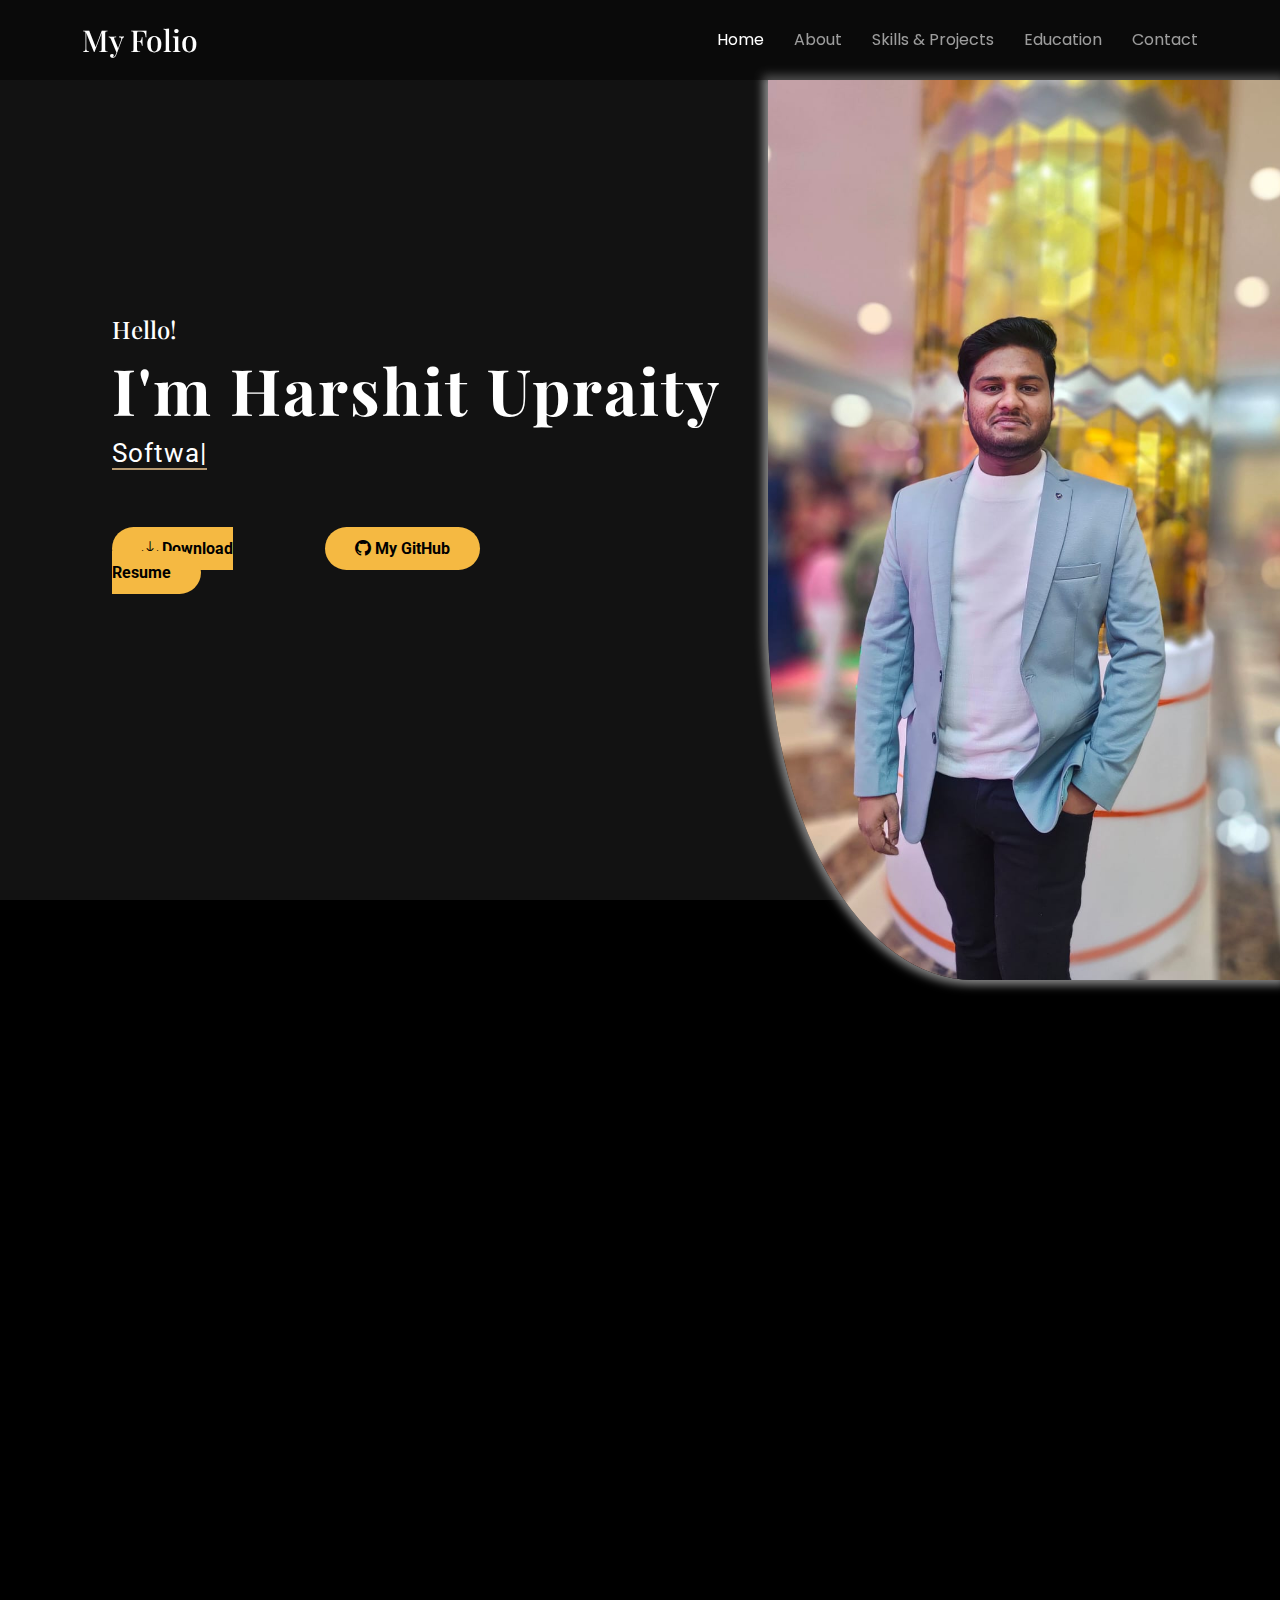
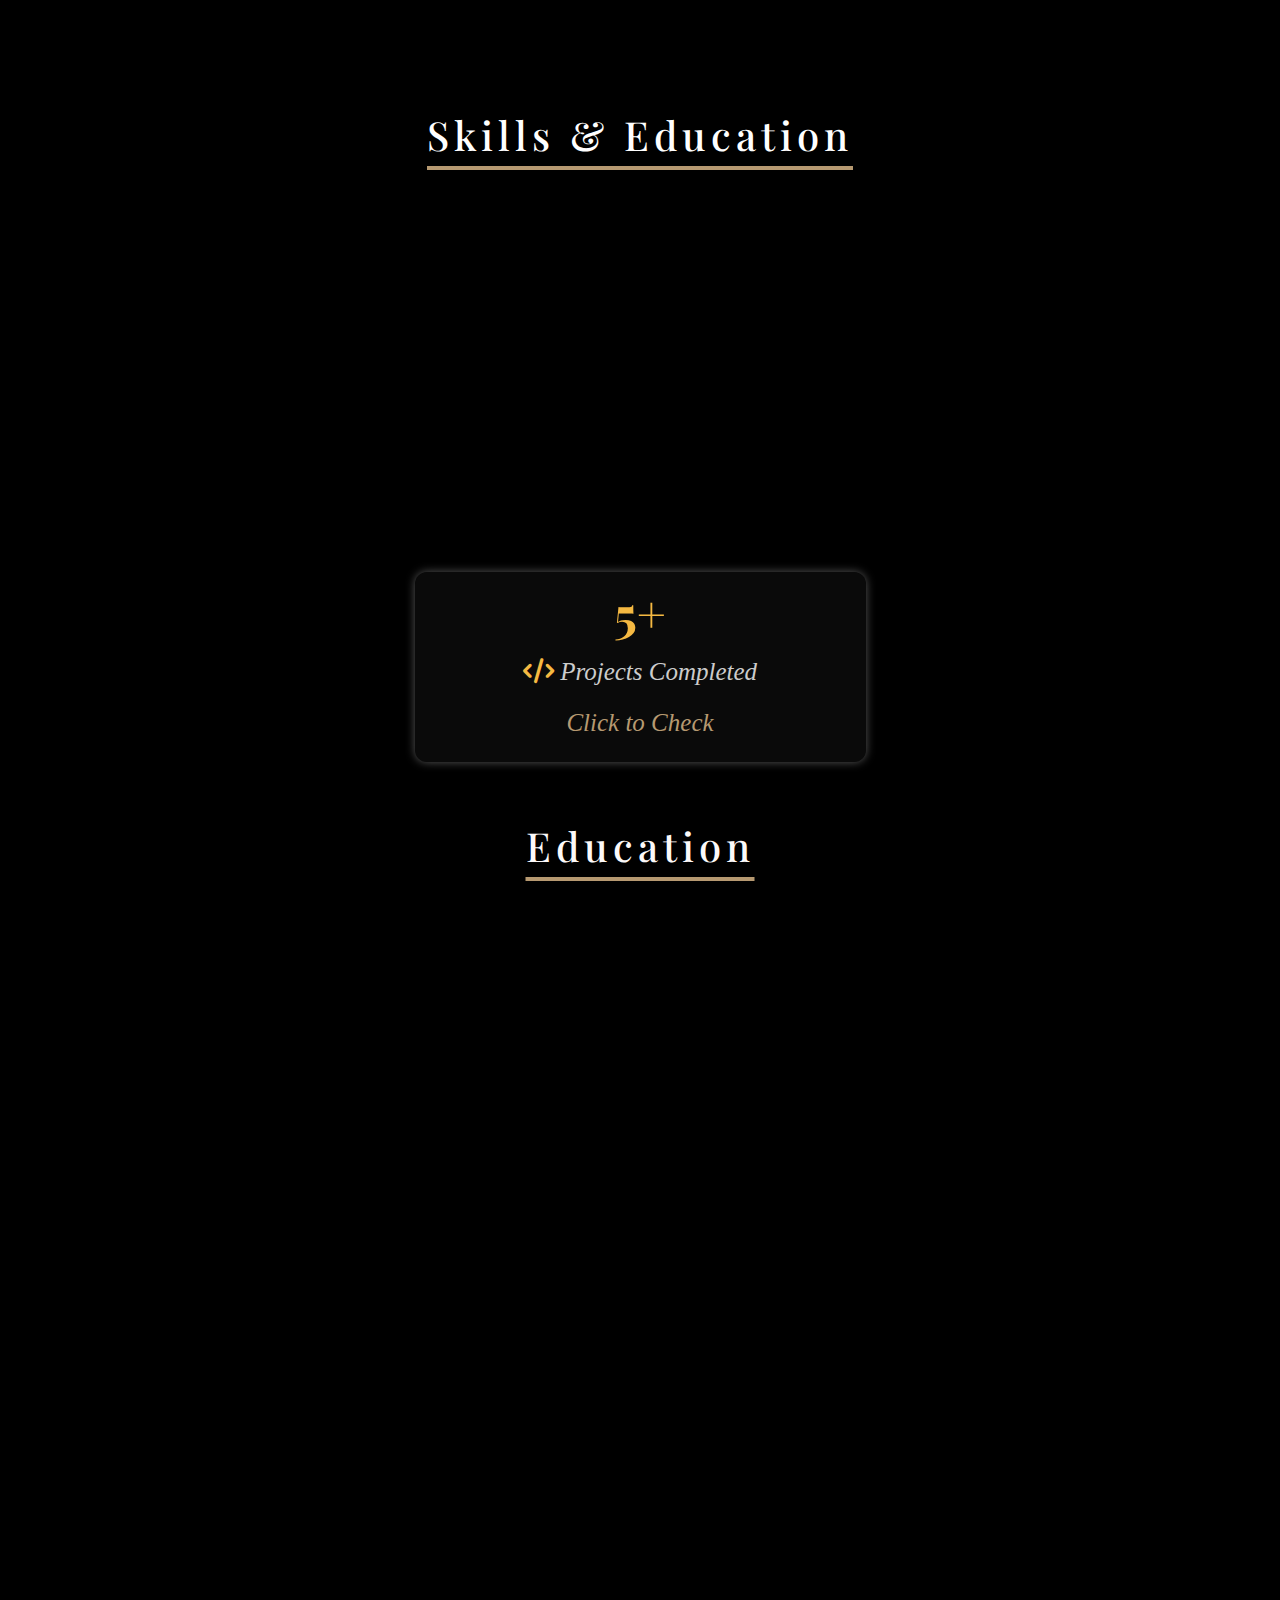
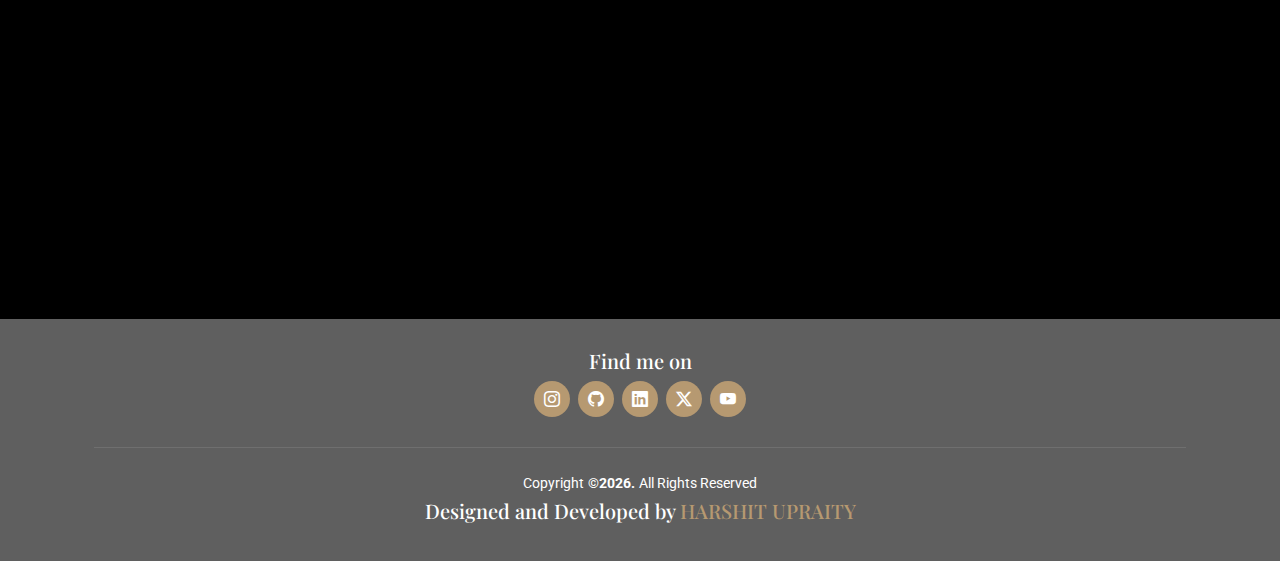
<file: index.html>
<!DOCTYPE html>
<html lang="en">

<head>
  <meta charset="utf-8">
  <meta content="width=device-width, initial-scale=1.0" name="viewport">
  <title>My Folio</title>
  <meta name="description" content="">
  <meta name="keywords" content="">

  <!-- Fonts -->
  <link href="https://fonts.googleapis.com" rel="preconnect">
  <link href="https://fonts.gstatic.com" rel="preconnect" crossorigin>
  <link href="https://fonts.googleapis.com/css2?family=Roboto:ital,wght@0,100;0,300;0,400;0,500;0,700;0,900;1,100;1,300;1,400;1,500;1,700;1,900&family=Poppins:ital,wght@0,100;0,200;0,300;0,400;0,500;0,600;0,700;0,800;0,900;1,100;1,200;1,300;1,400;1,500;1,600;1,700;1,800;1,900&family=Playfair+Display:ital,wght@0,400;0,500;0,600;0,700;0,800;0,900;1,400;1,500;1,600;1,700;1,800;1,900&display=swap" rel="stylesheet">


  <!-- Vendor CSS Files -->
  <link href="assets/vendor/bootstrap/css/bootstrap.min.css" rel="stylesheet">
  <link href="assets/vendor/bootstrap-icons/bootstrap-icons.css" rel="stylesheet">
  <link href="assets/vendor/aos/aos.css" rel="stylesheet">
  <link href="assets/vendor/swiper/swiper-bundle.min.css" rel="stylesheet">
  <link href="assets/vendor/glightbox/css/glightbox.min.css" rel="stylesheet">

  <!-- Main CSS File -->
  <link href="assets/css/main.css" rel="stylesheet">

  <link rel="stylesheet" href="https://cdnjs.cloudflare.com/ajax/libs/font-awesome/6.5.2/css/all.min.css">

</head>

<body class="index-page">

  <header id="header" class="header d-flex align-items-center fixed-top">
    <div class="container-fluid container-xl position-relative d-flex align-items-center justify-content-between">

      <a href="index.html" class="logo d-flex align-items-center">
        
        <h1 class="sitename">My Folio</h1>
      </a>

      <nav id="navmenu" class="navmenu">
        <ul>
          <li><a href="#hero" class="active">Home</a></li>
          <li><a href="#about">About</a></li>
          <li><a href="#skills & projects">Skills & Projects</a></li>
          <li><a href="#education">Education</a></li>
          <li><a href="#contact">Contact</a></li>
        </ul>
        <i class="mobile-nav-toggle d-xl-none bi bi-list"></i>
      </nav>

    </div>
  </header>

  <main class="main">

    <!-- Hero Section -->
    <section id="hero" class="hero section dark-background">

      <img src="assets/img/MyPic4.jpeg" alt="" data-aos="fade-in">

      <div class="container" data-aos="fade-up" data-aos-delay="50">
        <h4>Hello!</h4>
        <h2>I'm Harshit Upraity<br></h2>
        <p><span class="typed" data-typed-items="Software Engineer"></span></p>

        <div class="row mt-3">

          <div class="col-lg-4 mt-5">
            <a href="assets/resume/Harshit_Resume.pdf" target="_blank" class="resume-btn">
              <i class="bi bi-download"></i> Download Resume
            </a>
          </div>

          <div class="col-lg-4 mt-5">
            <a href="https://github.com/upraityharshit" target="_blank" class="resume-btn">
              <i class="bi bi-github"></i> My GitHub
            </a>
          </div>

        </div>
        
      </div>

    </section><!-- /Hero Section -->

    <!-- About Section -->
    <section id="about" class="about section">

      <div class="container section-title" data-aos="fade-up">
        <h2>About Me</h2>
      </div>

      <div class="container" data-aos="fade-up" data-aos-delay="100">

        <div class="row gy-4 justify-content-between">
          <div class="col-lg-4 profile-img align-self-start">
            <img src="assets/img/MyPic2.jpeg" class="img-fluid" alt="">
          </div>
          <div class="col-lg-7 content">
            <h4>Software Engineer with 5+ years of experience in ERP systems and Java-based application development. Skilled in building REST APIs using Spring Boot, managing databases, and delivering reliable, scalable solutions in cloud environments.</h4>
            <ul>
              <li><i class="bi bi-check2-all"></i> <span>Developed and deployed scalable ERP modules using Java, Spring Boot, and Hibernate, with applications hosted on cloud platforms (AWS/Azure) for improved availability and performance.</span></li>
              <li><i class="bi bi-check2-all"></i> <span>Optimized database performance (MySQL & Oracle DB) by writing efficient queries, indexing, and managing cloud-hosted databases for high availability and reliability.</span></li>
              <li><i class="bi bi-check2-all"></i> <span>Designed and consumed RESTful APIs, enabling seamless integration between frontend (HTML5, CSS, JavaScript) and backend services, with deployment and testing in cloud environments.</span></li>
              <li><i class="bi bi-check2-all"></i> <span>Implemented secure authentication and data handling mechanisms, while ensuring compliance in cloud-based infrastructures.</span></li>
              <li><i class="bi bi-check2-all"></i> <span>Hands-on experience in Frontend and backend validation and database management (MySQL & Oracle).</span></li>
              <li><i class="bi bi-check2-all"></i> <span>Focused on delivering reliable, secure, and performance-driven solutions.</span></li>
              <li><i class="bi bi-check2-all"></i> <span>Skilled in analyzing business requirements and translating them into technical solutions.</span></li>
            </ul>
          </div>
        </div>

      </div>

    </section><!-- /About Section -->

    <!-- Skills Section -->
    <section id="skills & projects" class="skills section">

      <div class="container">
        <div class="section-title text-center">
          <h2 style="color:#fff;">Skills & Education</h2>
        </div>

        <!-- Skills Sections -->
        <div class="row gy-4" data-aos="fade-up" data-aos-delay="100" style="margin-top: -50px;">

          <!-- Skill 1 -->
          <div class="col-lg-3 col-md-6">
            <div class="circle-skill-wrapper">
              <div class="circle-skill" data-percent="95">
                <svg>
                  <circle cx="70" cy="70" r="60"></circle>
                  <circle cx="70" cy="70" r="60" class="progress"></circle>
                </svg>
                <div class="number">
                  <h4>95%</h4>
                </div>
              </div>
              <div class="skill-name">
                <h5>Office 360 + Advanced EXCEL</h5>
              </div>
            </div>
          </div>

          <!-- Skill 2 -->
          <div class="col-lg-3 col-md-6">
            <div class="circle-skill-wrapper">
              <div class="circle-skill" data-percent="85">
                <svg>
                  <circle cx="70" cy="70" r="60"></circle>
                  <circle cx="70" cy="70" r="60" class="progress"></circle>
                </svg>
                <div class="number">
                  <h4>85%</h4>
                </div>
              </div>
              <div class="skill-name">
                <h5>Database (Oracle, MySql)</h5>
              </div>
            </div>
          </div>

          <!-- Skill 3 -->
          <div class="col-lg-3 col-md-6">
            <div class="circle-skill-wrapper">
              <div class="circle-skill" data-percent="90">
                <svg>
                  <circle cx="70" cy="70" r="60"></circle>
                  <circle cx="70" cy="70" r="60" class="progress"></circle>
                </svg>
                <div class="number">
                  <h4>90%</h4>
                </div>
              </div>
              <div class="skill-name">
                <h5>Java (Spring Boot, Hibernate)</h5>
              </div>
            </div>
          </div>

          <!-- Skill 4 -->
          <div class="col-lg-3 col-md-6">
            <div class="circle-skill-wrapper">
              <div class="circle-skill" data-percent="80">
                <svg>
                  <circle cx="70" cy="70" r="60"></circle>
                  <circle cx="70" cy="70" r="60" class="progress"></circle>
                </svg>
                <div class="number">
                  <h4>80%</h4>
                </div>
              </div>
              <div class="skill-name">
                <h5>JavaScript</h5>
              </div>
            </div>
          </div>

          <!-- Skill 5 -->
          <div class="col-lg-3 col-md-6">
            <div class="circle-skill-wrapper">
              <div class="circle-skill" data-percent="90">
                <svg>
                  <circle cx="70" cy="70" r="60"></circle>
                  <circle cx="70" cy="70" r="60" class="progress"></circle>
                </svg>
                <div class="number">
                  <h4>90%</h4>
                </div>
              </div>
              <div class="skill-name">
                <h5>HTML & CSS</h5>
              </div>
            </div>
          </div>

          <!-- Skill 6 -->
          <div class="col-lg-3 col-md-6">
            <div class="circle-skill-wrapper">
              <div class="circle-skill" data-percent="90">
                <svg>
                  <circle cx="70" cy="70" r="60"></circle>
                  <circle cx="70" cy="70" r="60" class="progress"></circle>
                </svg>
                <div class="number">
                  <h4>90%</h4>
                </div>
              </div>
              <div class="skill-name">
                <h5>ERP Implementation</h5>
              </div>
            </div>
          </div>

          <!-- Skill 7 -->
          <div class="col-lg-3 col-md-6">
            <div class="circle-skill-wrapper">
              <div class="circle-skill" data-percent="95">
                <svg>
                  <circle cx="70" cy="70" r="60"></circle>
                  <circle cx="70" cy="70" r="60" class="progress"></circle>
                </svg>
                <div class="number">
                  <h4>95%</h4>
                </div>
              </div>
              <div class="skill-name">
                <h5>Support & Troubleshooting</h5>
              </div>
            </div>
          </div>

          <!-- Skill 8 -->
          <div class="col-lg-3 col-md-6">
            <div class="circle-skill-wrapper">
              <div class="circle-skill" data-percent="85">
                <svg>
                  <circle cx="70" cy="70" r="60"></circle>
                  <circle cx="70" cy="70" r="60" class="progress"></circle>
                </svg>
                <div class="number">
                  <h4>85%</h4>
                </div>
              </div>
              <div class="skill-name">
                <h5>CRM and other Tools</h5>
              </div>
            </div>
          </div>

        </div>
        
        <div class="row justify-content-center text-center">
          <div class="col-lg-5 col-md-6">
            <div class="counter-box">
              <h3>5+</h3>
              <p><i class="fa-solid fa-code"></i> Projects Completed</p>
              <p><a href="https://github.com/upraityharshit" target="_blank">Click to Check</a></p>
            </div>
          </div>
        </div>
        

      </div>
    </section>
    <!-- /Skills Section -->

    <!-- Education Section -->
    <section id="education" class="education section">

        <div class="container">
          <div class="section-title text-center">
            <h2>Education</h2>
          </div>

          <div class="row gy-4">

            <!-- Education BCA -->
            <div class="col-lg-6" data-aos="fade-up">
              <div class="edu-card">
                <span class="edu-year"> <i class="bi bi-mortarboard-fill"></i> 2016–2019</span>
                <h3>Bachelor of Computer Applications</h3>
                <h6>Dr. Bhimrao Ambedkar University, Agra</h6>
                <p>Grade: First Class Distinction</p>
              </div>
            </div>

            <!-- Education 12th -->
            <div class="col-lg-6" data-aos="fade-up" data-aos-delay="200">
              <div class="edu-card">
                <span class="edu-year"><i class="bi bi-bank"></i> 2015–2016</span>
                <h3>Higher Secondary School (P.C.M)</h3>
                <h6>Central Board of Secondary Education</h6>
                <p>Grade: First Class Distinction</p>
              </div>
            </div>

            <!-- Education 10th -->
            <div class="col-lg-6" data-aos="fade-up" data-aos-delay="200">
              <div class="edu-card">
                <span class="edu-year"><i class="bi bi-patch-check-fill"></i> 2013–2014</span>
                <h3>Secondary School/Matriculation</h3>
                <h6>Central Board of Secondary Education</h6>
                <p>Grade: First Class Distinction</p>
              </div>
            </div>

          </div>
        </div>

    </section>
    <!-- /Education Section -->

    <!-- Contact Section -->
    <section id="contact" class="contact section">

      <!-- Section Title -->
      <div class="container section-title" data-aos="fade-up">
        <h2>Contact</h2>
        <p class="mt-4">Below are the details to reach out to me!</p>
      </div><!-- End Section Title -->

      <div class="container" data-aos="fade-up" data-aos-delay="100">

        <div class="info-wrap" data-aos="fade-up" data-aos-delay="200">
          <div class="row gy-5">

            <div class="col-lg-4">
              <div class="info-item d-flex align-items-center">
                <i class="bi bi-geo-alt flex-shrink-0"></i>
                <div>
                  <h3>Address</h3>
                  <p>Agra, Uttar Pradesh</p>
                </div>
              </div>
            </div><!-- End Info Item -->

            <div class="col-lg-4">
              <div class="info-item d-flex align-items-center">
                <i class="bi bi-geo-alt flex-shrink-0"></i>
                <div>
                  <h3>Current Address & Job Location</h3>
                  <p>Faridabad, Haryana</p>
                </div>
              </div>
            </div><!-- End Info Item -->

            <div class="col-lg-4">
              <div class="info-item d-flex align-items-center">
                <i class="bi bi-linkedin"></i>
                <div>
                  <h3>LinkedIn</h3>
                  <a href="https://www.linkedin.com/in/harshit-upraity-eh" target="_blank">LinkedIn Profile</a>
                </div>
              </div>
            </div><!-- End Info Item -->

            <div class="col-lg-4">
              <div class="info-item d-flex align-items-center">
                <i class="bi bi-telephone flex-shrink-0"></i>
                <div>
                  <h3>Call & Whatsapp<br></h3>
                  <p>+91-9760493277</p>
                </div>
              </div>
            </div><!-- End Info Item -->

            <div class="col-lg-4">
              <div class="info-item d-flex align-items-center">
                <i class="bi bi-envelope flex-shrink-0"></i>
                <div>
                  <h3>Email</h3>
                  <p>upraityharshit@gmail.com</p>
                </div>
              </div>
            </div><!-- End Info Item -->

             <div class="col-lg-4">
              <div class="info-item d-flex align-items-center">
                <i class="bi bi-github"></i>
                <div>
                  <h3>GitHub</h3>
                  <a href="https://github.com/upraityharshit" target="_blank">GitHub Profile</a>
                </div>
              </div>
            </div><!-- End Info Item -->

          </div>
        </div>

      </div>

    </section><!-- /Contact Section -->

  </main>

  <footer id="footer" class="footer dark-background">
    <div class="container">
      <h5 class="sitename">Find me on</h5>
      <div class="social-links d-flex justify-content-center">
        <a href="#"><i class="bi bi-instagram"></i></a>
        <a href="https://github.com/upraityharshit"><i class="bi bi-github"></i></a>
        <a href="https://www.linkedin.com/in/harshit-upraity-eh"><i class="bi bi-linkedin"></i></a>
        <a href="#"><i class="bi bi-twitter-x"></i></a>
        <a href=""><i class="bi bi-youtube"></i></a>
      </div>
      <div class="container">
        <div class="copyright">
          <span>Copyright</span><strong class="px-1 sitename">&copy;2026.</strong><span>All Rights Reserved</span>
        </div>
        <div class="credits">
          <h5>Designed and Developed by  <a href="" target="_blank">HARSHIT UPRAITY</a></h5>
        </div>
      </div>
    </div>
  </footer>

  <!-- Scroll Top -->
  <a href="#" id="scroll-top" class="scroll-top d-flex align-items-center justify-content-center"><i class="bi bi-arrow-up-short"></i></a>

  <!-- Preloader
  <div id="preloader"></div> -->

  <!-- Vendor JS Files -->
  <script src="assets/vendor/bootstrap/js/bootstrap.bundle.min.js"></script>
  <script src="assets/vendor/aos/aos.js"></script>
  <script src="assets/vendor/typed.js/typed.umd.js"></script>
  <script src="assets/vendor/swiper/swiper-bundle.min.js"></script>
  <script src="assets/vendor/glightbox/js/glightbox.min.js"></script>
  <script src="assets/vendor/imagesloaded/imagesloaded.pkgd.min.js"></script>
  <script src="assets/vendor/isotope-layout/isotope.pkgd.min.js"></script>

  <!-- Main JS File -->
  <script src="assets/js/main.js"></script>

</body>

</html>
</file>
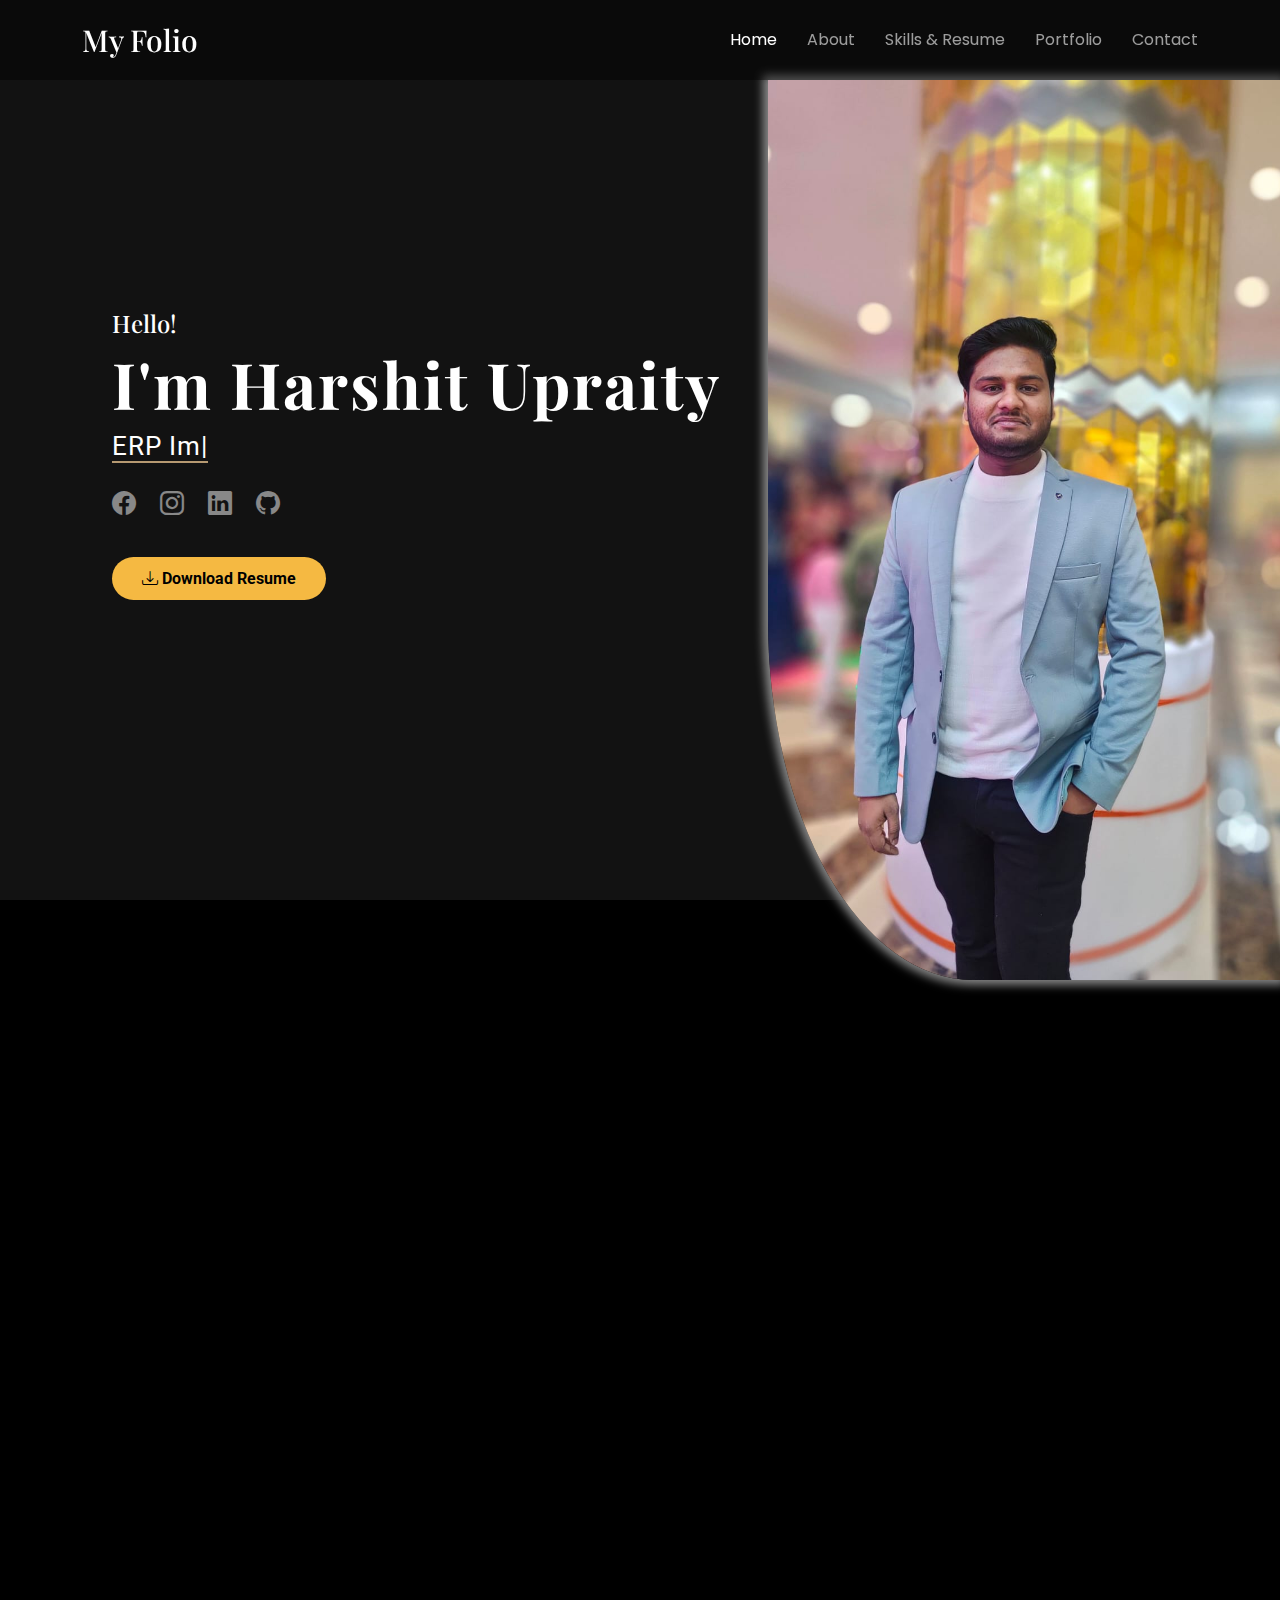
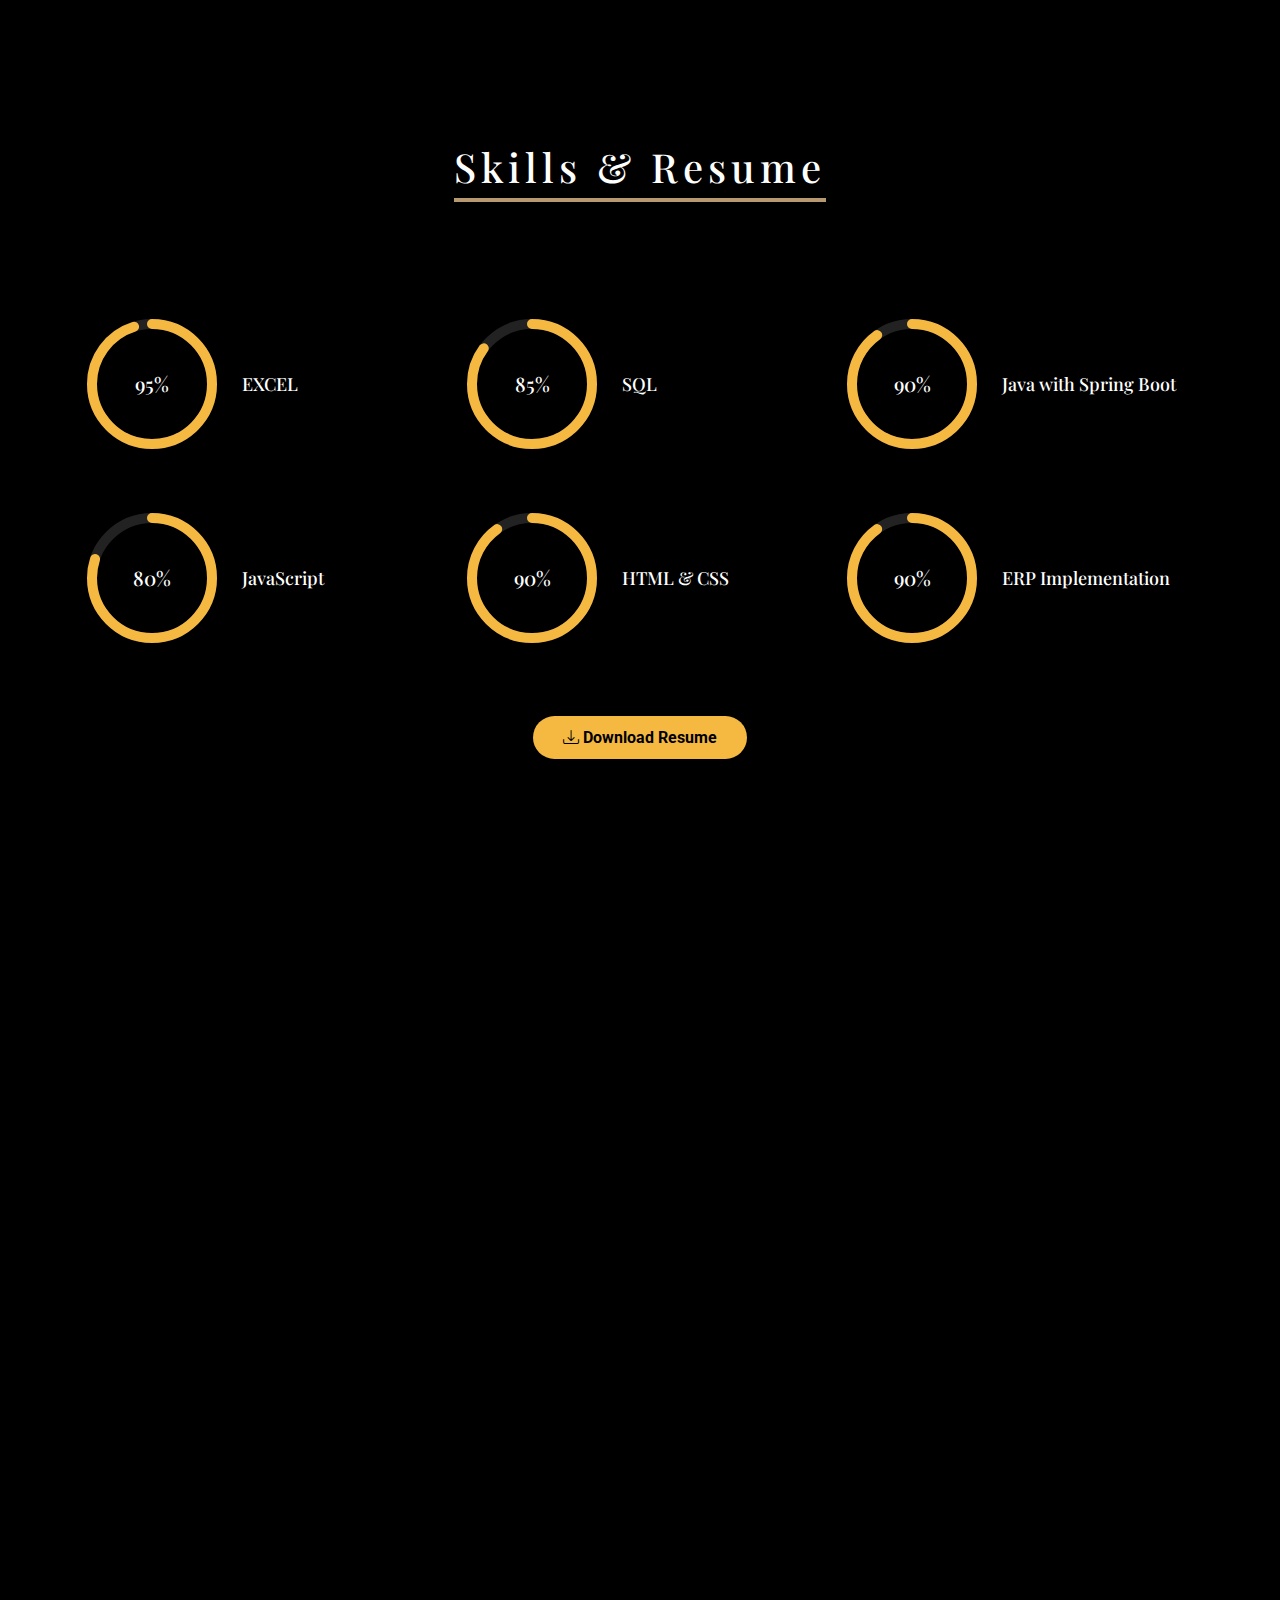
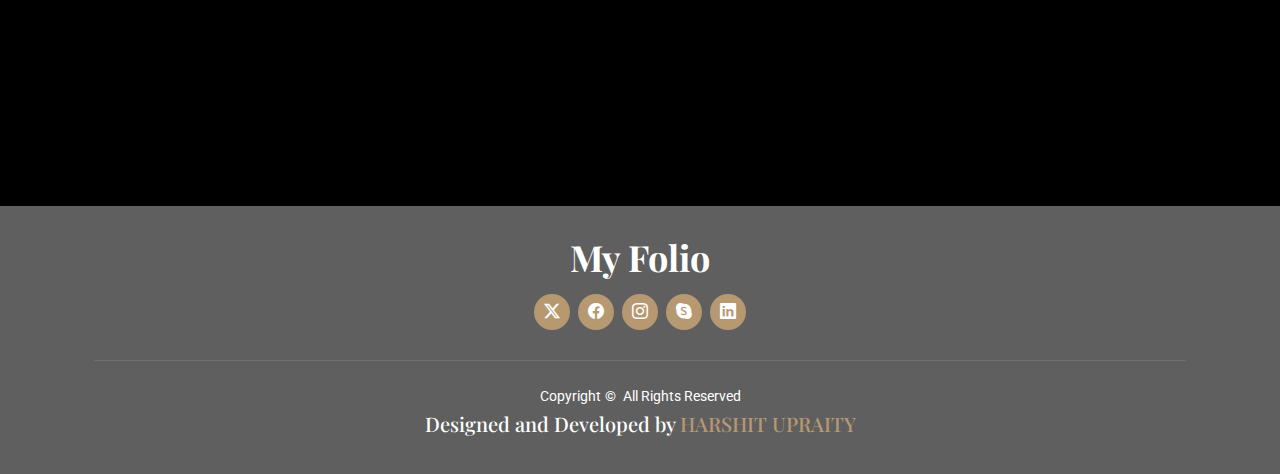
<file: backup.html>
<!DOCTYPE html>
<html lang="en">

<head>
  <meta charset="utf-8">
  <meta content="width=device-width, initial-scale=1.0" name="viewport">
  <title>My Folio</title>
  <meta name="description" content="">
  <meta name="keywords" content="">

  <!-- Fonts -->
  <link href="https://fonts.googleapis.com" rel="preconnect">
  <link href="https://fonts.gstatic.com" rel="preconnect" crossorigin>
  <link href="https://fonts.googleapis.com/css2?family=Roboto:ital,wght@0,100;0,300;0,400;0,500;0,700;0,900;1,100;1,300;1,400;1,500;1,700;1,900&family=Poppins:ital,wght@0,100;0,200;0,300;0,400;0,500;0,600;0,700;0,800;0,900;1,100;1,200;1,300;1,400;1,500;1,600;1,700;1,800;1,900&family=Playfair+Display:ital,wght@0,400;0,500;0,600;0,700;0,800;0,900;1,400;1,500;1,600;1,700;1,800;1,900&display=swap" rel="stylesheet">

  <!-- Vendor CSS Files -->
  <link href="assets/vendor/bootstrap/css/bootstrap.min.css" rel="stylesheet">
  <link href="assets/vendor/bootstrap-icons/bootstrap-icons.css" rel="stylesheet">
  <link href="assets/vendor/aos/aos.css" rel="stylesheet">
  <link href="assets/vendor/swiper/swiper-bundle.min.css" rel="stylesheet">
  <link href="assets/vendor/glightbox/css/glightbox.min.css" rel="stylesheet">

  <!-- Main CSS File -->
  <link href="assets/css/main.css" rel="stylesheet">

</head>

<body class="index-page">

  <header id="header" class="header d-flex align-items-center fixed-top">
    <div class="container-fluid container-xl position-relative d-flex align-items-center justify-content-between">

      <a href="index.html" class="logo d-flex align-items-center">
        
        <h1 class="sitename">My Folio</h1>
      </a>

      <nav id="navmenu" class="navmenu">
        <ul>
          <li><a href="#hero" class="active">Home</a></li>
          <li><a href="#about">About</a></li>
          <li><a href="#Skills & Resume">Skills & Resume</a></li>
          <li><a href="#portfolio">Portfolio</a></li>
          <li><a href="#contact">Contact</a></li>
        </ul>
        <i class="mobile-nav-toggle d-xl-none bi bi-list"></i>
      </nav>

    </div>
  </header>

  <main class="main">

    <!-- Hero Section -->
    <section id="hero" class="hero section dark-background">

      <img src="assets/img/MyPic4.jpeg" alt="" data-aos="fade-in">

      <div class="container" data-aos="fade-up" data-aos-delay="50">
        <h4>Hello!</h4>
        <h2>I'm Harshit Upraity<br></h2>
        <p><span class="typed" data-typed-items="ERP Implementation Specialist, Senior Technical Support, Freelancer, Software Developer"></span></p>
        <div class="social-links">
          <a href="#"><i class="bi bi-facebook"></i></a>
          <a href="#"><i class="bi bi-instagram"></i></a>
          <a href="#"><i class="bi bi-linkedin"></i></a>
          <a href="https://github.com/upraityharshit" target="_blank"><i class="bi bi-github"></i></a>
        </div>
        <div class="mt-5">
          <a href="assets/resume/Harshit_Resume.pdf" target="_blank" class="resume-btn">
            <i class="bi bi-download"></i> Download Resume
          </a>
        </div>
      </div>

    </section><!-- /Hero Section -->

    <!-- About Section -->
    <section id="about" class="about section">

      <!-- Section Title -->
      <div class="container section-title" data-aos="fade-up">
        <h2>About Me</h2>

      </div><!-- End Section Title -->

      <div class="container" data-aos="fade-up" data-aos-delay="100">

        <div class="row gy-4 justify-content-between">
          <div class="col-lg-4 profile-img align-self-start">
            <img src="assets/img/MyPic2.jpeg" class="img-fluid" alt="">
          </div>
          <div class="col-lg-7 content">
            <h3>A Passionate Software Engineer and Senior Technical Support Engineer with 5+ Years of Experience in Implementing ERP Systems and Software Projects.</h3>
            <p>
              With over 5 years of experience in government and enterprise software projects, I specialize in implementing ERP systems, resolving complex technical issues, and ensuring seamless system performance. I bring strong expertise in Java technologies and database management while maintaining a focus on security, reliability, and user satisfaction.
            </p>
            <ul>
              <li><i class="bi bi-check2-all"></i> <span>Specialized in troubleshooting, system validation, and user support for enterprise applications.</span></li>
              <li><i class="bi bi-check2-all"></i> <span>Also a Strong background in Java-based technologies and database management.</span></li>
              <li><i class="bi bi-check2-all"></i> <span>Proficient in CRM tools for bug tracking, issue resolution, and performance monitoring.</span></li>
              <li><i class="bi bi-check2-all"></i> <span>Experienced in ERP implementation, configuration, and post-deployment support.</span></li>
              <li><i class="bi bi-check2-all"></i> <span>Hands-on experience in backend validation and database management (MySQL & Oracle).</span></li>
              <li><i class="bi bi-check2-all"></i> <span>Focused on delivering reliable, secure, and performance-driven solutions.</span></li>
              <li><i class="bi bi-check2-all"></i> <span>Skilled in analyzing business requirements and translating them into technical solutions.</span></li>
            </ul>
          </div>
        </div>

      </div>

    </section><!-- /About Section -->

    <!-- Skills & Resume Section -->
    <section id="Skills & Resume" class="skills section" style="background:#000; padding:80px 0;">

      <div class="container">
        <div class="section-title text-center">
          <h2 style="color:#fff;">Skills & Resume</h2>
        </div>

        <div class="row gy-4 mt-4">

          <!-- Skill 1 -->
          <div class="col-lg-4 col-md-6">
            <div class="circle-skill-wrapper">
              <div class="circle-skill" data-percent="95">
                <svg>
                  <circle cx="70" cy="70" r="60"></circle>
                  <circle cx="70" cy="70" r="60" class="progress"></circle>
                </svg>
                <div class="number">
                  <h4>95%</h4>
                </div>
              </div>
              <div class="skill-name">
                <h5>EXCEL</h5>
              </div>
            </div>
          </div>

          <!-- Skill 2 -->
          <div class="col-lg-4 col-md-6">
            <div class="circle-skill-wrapper">
              <div class="circle-skill" data-percent="85">
                <svg>
                  <circle cx="70" cy="70" r="60"></circle>
                  <circle cx="70" cy="70" r="60" class="progress"></circle>
                </svg>
                <div class="number">
                  <h4>85%</h4>
                </div>
              </div>
              <div class="skill-name">
                <h5>SQL</h5>
              </div>
            </div>
          </div>

          <!-- Skill 3 -->
          <div class="col-lg-4 col-md-6">
            <div class="circle-skill-wrapper">
              <div class="circle-skill" data-percent="90">
                <svg>
                  <circle cx="70" cy="70" r="60"></circle>
                  <circle cx="70" cy="70" r="60" class="progress"></circle>
                </svg>
                <div class="number">
                  <h4>90%</h4>
                </div>
              </div>
              <div class="skill-name">
                <h5>Java with Spring Boot</h5>
              </div>
            </div>
          </div>

          <!-- Skill 4 -->
          <div class="col-lg-4 col-md-6">
            <div class="circle-skill-wrapper">
              <div class="circle-skill" data-percent="80">
                <svg>
                  <circle cx="70" cy="70" r="60"></circle>
                  <circle cx="70" cy="70" r="60" class="progress"></circle>
                </svg>
                <div class="number">
                  <h4>80%</h4>
                </div>
              </div>
              <div class="skill-name">
                <h5>JavaScript</h5>
              </div>
            </div>
          </div>

          <!-- Skill 5 -->
          <div class="col-lg-4 col-md-6">
            <div class="circle-skill-wrapper">
              <div class="circle-skill" data-percent="90">
                <svg>
                  <circle cx="70" cy="70" r="60"></circle>
                  <circle cx="70" cy="70" r="60" class="progress"></circle>
                </svg>
                <div class="number">
                  <h4>90%</h4>
                </div>
              </div>
              <div class="skill-name">
                <h5>HTML & CSS</h5>
              </div>
            </div>
          </div>

          <!-- Skill 6 -->
          <div class="col-lg-4 col-md-6">
            <div class="circle-skill-wrapper">
              <div class="circle-skill" data-percent="90">
                <svg>
                  <circle cx="70" cy="70" r="60"></circle>
                  <circle cx="70" cy="70" r="60" class="progress"></circle>
                </svg>
                <div class="number">
                  <h4>90%</h4>
                </div>
              </div>
              <div class="skill-name">
                <h5>ERP Implementation</h5>
              </div>
            </div>
          </div>

        </div>

        <div class="text-center mt-5">
          <a href="assets/resume/Harshit_Resume.pdf" download class="resume-btn">
            <i class="bi bi-download"></i> Download Resume
          </a>
        </div>
        
      </div>
    </section>
<!-- /Skills & Resume Section -->

    <!-- Portfolio Section -->
    <section id="portfolio" class="portfolio section">

      <!-- Section Title -->
      <div class="container section-title" data-aos="fade-up">
        <h2>Portfolio</h2>
        <p>Necessitatibus eius consequatur ex aliquid fuga eum quidem sint consectetur velit</p>
      </div><!-- End Section Title -->

      <div class="container">

        <div class="isotope-layout" data-default-filter="*" data-layout="masonry" data-sort="original-order">

          <ul class="portfolio-filters isotope-filters" data-aos="fade-up" data-aos-delay="100">
            <li data-filter="*" class="filter-active">All</li>
            <li data-filter=".filter-app">App</li>
            <li data-filter=".filter-product">Product</li>
            <li data-filter=".filter-branding">Branding</li>
            <li data-filter=".filter-books">Books</li>
          </ul><!-- End Portfolio Filters -->

          <div class="row gy-4 isotope-container" data-aos="fade-up" data-aos-delay="200">

            <div class="col-lg-4 col-md-6 portfolio-item isotope-item filter-app">
              <div class="portfolio-content h-100">
                <img src="assets/img/portfolio/app-1.jpg" class="img-fluid" alt="">
                <div class="portfolio-info">
                  <h4>App 1</h4>
                  <p>Lorem ipsum, dolor sit amet consectetur</p>
                  <a href="assets/img/portfolio/app-1.jpg" title="App 1" data-gallery="portfolio-gallery-app" class="glightbox preview-link"><i class="bi bi-zoom-in"></i></a>
                  <a href="portfolio-details.html" title="More Details" class="details-link"><i class="bi bi-link-45deg"></i></a>
                </div>
              </div>
            </div><!-- End Portfolio Item -->

            <div class="col-lg-4 col-md-6 portfolio-item isotope-item filter-product">
              <div class="portfolio-content h-100">
                <img src="assets/img/portfolio/product-1.jpg" class="img-fluid" alt="">
                <div class="portfolio-info">
                  <h4>Product 1</h4>
                  <p>Lorem ipsum, dolor sit amet consectetur</p>
                  <a href="assets/img/portfolio/product-1.jpg" title="Product 1" data-gallery="portfolio-gallery-product" class="glightbox preview-link"><i class="bi bi-zoom-in"></i></a>
                  <a href="portfolio-details.html" title="More Details" class="details-link"><i class="bi bi-link-45deg"></i></a>
                </div>
              </div>
            </div><!-- End Portfolio Item -->

            <div class="col-lg-4 col-md-6 portfolio-item isotope-item filter-branding">
              <div class="portfolio-content h-100">
                <img src="assets/img/portfolio/branding-1.jpg" class="img-fluid" alt="">
                <div class="portfolio-info">
                  <h4>Branding 1</h4>
                  <p>Lorem ipsum, dolor sit amet consectetur</p>
                  <a href="assets/img/portfolio/branding-1.jpg" title="Branding 1" data-gallery="portfolio-gallery-branding" class="glightbox preview-link"><i class="bi bi-zoom-in"></i></a>
                  <a href="portfolio-details.html" title="More Details" class="details-link"><i class="bi bi-link-45deg"></i></a>
                </div>
              </div>
            </div><!-- End Portfolio Item -->

            <div class="col-lg-4 col-md-6 portfolio-item isotope-item filter-books">
              <div class="portfolio-content h-100">
                <img src="assets/img/portfolio/books-1.jpg" class="img-fluid" alt="">
                <div class="portfolio-info">
                  <h4>Books 1</h4>
                  <p>Lorem ipsum, dolor sit amet consectetur</p>
                  <a href="assets/img/portfolio/books-1.jpg" title="Branding 1" data-gallery="portfolio-gallery-book" class="glightbox preview-link"><i class="bi bi-zoom-in"></i></a>
                  <a href="portfolio-details.html" title="More Details" class="details-link"><i class="bi bi-link-45deg"></i></a>
                </div>
              </div>
            </div><!-- End Portfolio Item -->

            <div class="col-lg-4 col-md-6 portfolio-item isotope-item filter-app">
              <div class="portfolio-content h-100">
                <img src="assets/img/portfolio/app-2.jpg" class="img-fluid" alt="">
                <div class="portfolio-info">
                  <h4>App 2</h4>
                  <p>Lorem ipsum, dolor sit amet consectetur</p>
                  <a href="assets/img/portfolio/app-2.jpg" title="App 2" data-gallery="portfolio-gallery-app" class="glightbox preview-link"><i class="bi bi-zoom-in"></i></a>
                  <a href="portfolio-details.html" title="More Details" class="details-link"><i class="bi bi-link-45deg"></i></a>
                </div>
              </div>
            </div><!-- End Portfolio Item -->

            <div class="col-lg-4 col-md-6 portfolio-item isotope-item filter-product">
              <div class="portfolio-content h-100">
                <img src="assets/img/portfolio/product-2.jpg" class="img-fluid" alt="">
                <div class="portfolio-info">
                  <h4>Product 2</h4>
                  <p>Lorem ipsum, dolor sit amet consectetur</p>
                  <a href="assets/img/portfolio/product-2.jpg" title="Product 2" data-gallery="portfolio-gallery-product" class="glightbox preview-link"><i class="bi bi-zoom-in"></i></a>
                  <a href="portfolio-details.html" title="More Details" class="details-link"><i class="bi bi-link-45deg"></i></a>
                </div>
              </div>
            </div><!-- End Portfolio Item -->

            <div class="col-lg-4 col-md-6 portfolio-item isotope-item filter-branding">
              <div class="portfolio-content h-100">
                <img src="assets/img/portfolio/branding-2.jpg" class="img-fluid" alt="">
                <div class="portfolio-info">
                  <h4>Branding 2</h4>
                  <p>Lorem ipsum, dolor sit amet consectetur</p>
                  <a href="assets/img/portfolio/branding-2.jpg" title="Branding 2" data-gallery="portfolio-gallery-branding" class="glightbox preview-link"><i class="bi bi-zoom-in"></i></a>
                  <a href="portfolio-details.html" title="More Details" class="details-link"><i class="bi bi-link-45deg"></i></a>
                </div>
              </div>
            </div><!-- End Portfolio Item -->

            <div class="col-lg-4 col-md-6 portfolio-item isotope-item filter-books">
              <div class="portfolio-content h-100">
                <img src="assets/img/portfolio/books-2.jpg" class="img-fluid" alt="">
                <div class="portfolio-info">
                  <h4>Books 2</h4>
                  <p>Lorem ipsum, dolor sit amet consectetur</p>
                  <a href="assets/img/portfolio/books-2.jpg" title="Branding 2" data-gallery="portfolio-gallery-book" class="glightbox preview-link"><i class="bi bi-zoom-in"></i></a>
                  <a href="portfolio-details.html" title="More Details" class="details-link"><i class="bi bi-link-45deg"></i></a>
                </div>
              </div>
            </div><!-- End Portfolio Item -->

            <div class="col-lg-4 col-md-6 portfolio-item isotope-item filter-app">
              <div class="portfolio-content h-100">
                <img src="assets/img/portfolio/app-3.jpg" class="img-fluid" alt="">
                <div class="portfolio-info">
                  <h4>App 3</h4>
                  <p>Lorem ipsum, dolor sit amet consectetur</p>
                  <a href="assets/img/portfolio/app-3.jpg" title="App 3" data-gallery="portfolio-gallery-app" class="glightbox preview-link"><i class="bi bi-zoom-in"></i></a>
                  <a href="portfolio-details.html" title="More Details" class="details-link"><i class="bi bi-link-45deg"></i></a>
                </div>
              </div>
            </div><!-- End Portfolio Item -->

            <div class="col-lg-4 col-md-6 portfolio-item isotope-item filter-product">
              <div class="portfolio-content h-100">
                <img src="assets/img/portfolio/product-3.jpg" class="img-fluid" alt="">
                <div class="portfolio-info">
                  <h4>Product 3</h4>
                  <p>Lorem ipsum, dolor sit amet consectetur</p>
                  <a href="assets/img/portfolio/product-3.jpg" title="Product 3" data-gallery="portfolio-gallery-product" class="glightbox preview-link"><i class="bi bi-zoom-in"></i></a>
                  <a href="portfolio-details.html" title="More Details" class="details-link"><i class="bi bi-link-45deg"></i></a>
                </div>
              </div>
            </div><!-- End Portfolio Item -->

            <div class="col-lg-4 col-md-6 portfolio-item isotope-item filter-branding">
              <div class="portfolio-content h-100">
                <img src="assets/img/portfolio/branding-3.jpg" class="img-fluid" alt="">
                <div class="portfolio-info">
                  <h4>Branding 3</h4>
                  <p>Lorem ipsum, dolor sit amet consectetur</p>
                  <a href="assets/img/portfolio/branding-3.jpg" title="Branding 2" data-gallery="portfolio-gallery-branding" class="glightbox preview-link"><i class="bi bi-zoom-in"></i></a>
                  <a href="portfolio-details.html" title="More Details" class="details-link"><i class="bi bi-link-45deg"></i></a>
                </div>
              </div>
            </div><!-- End Portfolio Item -->

            <div class="col-lg-4 col-md-6 portfolio-item isotope-item filter-books">
              <div class="portfolio-content h-100">
                <img src="assets/img/portfolio/books-3.jpg" class="img-fluid" alt="">
                <div class="portfolio-info">
                  <h4>Books 3</h4>
                  <p>Lorem ipsum, dolor sit amet consectetur</p>
                  <a href="assets/img/portfolio/books-3.jpg" title="Branding 3" data-gallery="portfolio-gallery-book" class="glightbox preview-link"><i class="bi bi-zoom-in"></i></a>
                  <a href="portfolio-details.html" title="More Details" class="details-link"><i class="bi bi-link-45deg"></i></a>
                </div>
              </div>
            </div><!-- End Portfolio Item -->

          </div><!-- End Portfolio Container -->

        </div>

      </div>

    </section><!-- /Portfolio Section -->

    <!-- Contact Section -->
    <section id="contact" class="contact section">

      <!-- Section Title -->
      <div class="container section-title" data-aos="fade-up">
        <h2>Contact</h2>
        <p>Necessitatibus eius consequatur ex aliquid fuga eum quidem sint consectetur velit</p>
      </div><!-- End Section Title -->

      <div class="container" data-aos="fade-up" data-aos-delay="100">

        <div class="info-wrap" data-aos="fade-up" data-aos-delay="200">
          <div class="row gy-5">

            <div class="col-lg-4">
              <div class="info-item d-flex align-items-center">
                <i class="bi bi-geo-alt flex-shrink-0"></i>
                <div>
                  <h3>Address</h3>
                  <p>A108 Adam Street, New York, NY 535022</p>
                </div>
              </div>
            </div><!-- End Info Item -->

            <div class="col-lg-4">
              <div class="info-item d-flex align-items-center">
                <i class="bi bi-telephone flex-shrink-0"></i>
                <div>
                  <h3>Call<br></h3>
                  <p>+1 5589 55488 55</p>
                </div>
              </div>
            </div><!-- End Info Item -->

            <div class="col-lg-4">
              <div class="info-item d-flex align-items-center">
                <i class="bi bi-envelope flex-shrink-0"></i>
                <div>
                  <h3>Email</h3>
                  <p>info@example.com</p>
                </div>
              </div>
            </div><!-- End Info Item -->

          </div>
        </div>

        <form action="forms/contact.php" method="post" class="php-email-form" data-aos="fade-up" data-aos-delay="300">
          <div class="row gy-4">

            <div class="col-md-6">
              <input type="text" name="name" class="form-control" placeholder="Your Name" required="">
            </div>

            <div class="col-md-6 ">
              <input type="email" class="form-control" name="email" placeholder="Your Email" required="">
            </div>

            <div class="col-md-12">
              <input type="text" class="form-control" name="subject" placeholder="Subject" required="">
            </div>

            <div class="col-md-12">
              <textarea class="form-control" name="message" rows="6" placeholder="Message" required=""></textarea>
            </div>

            <div class="col-md-12 text-center">
              <div class="loading">Loading</div>
              <div class="error-message"></div>
              <div class="sent-message">Your message has been sent. Thank you!</div>

              <button type="submit">Send Message</button>
            </div>

          </div>
        </form><!-- End Contact Form -->

      </div>

    </section><!-- /Contact Section -->

  </main>

  <footer id="footer" class="footer dark-background">
    <div class="container">
      <h3 class="sitename">My Folio</h3>
      <div class="social-links d-flex justify-content-center">
        <a href=""><i class="bi bi-twitter-x"></i></a>
        <a href=""><i class="bi bi-facebook"></i></a>
        <a href=""><i class="bi bi-instagram"></i></a>
        <a href=""><i class="bi bi-skype"></i></a>
        <a href=""><i class="bi bi-linkedin"></i></a>
      </div>
      <div class="container">
        <div class="copyright">
          <span>Copyright</span><strong class="px-1 sitename">&copy;</strong> <span>All Rights Reserved</span>
        </div>
        <div class="credits">
          <h5>Designed and Developed by  <a href="" target="_blank">HARSHIT UPRAITY</a></h5>
        </div>
      </div>
    </div>
  </footer>

  <!-- Scroll Top -->
  <a href="#" id="scroll-top" class="scroll-top d-flex align-items-center justify-content-center"><i class="bi bi-arrow-up-short"></i></a>

  <!-- Preloader
  <div id="preloader"></div> -->

  <!-- Vendor JS Files -->
  <script src="assets/vendor/bootstrap/js/bootstrap.bundle.min.js"></script>
  <script src="assets/vendor/aos/aos.js"></script>
  <script src="assets/vendor/typed.js/typed.umd.js"></script>
  <script src="assets/vendor/swiper/swiper-bundle.min.js"></script>
  <script src="assets/vendor/glightbox/js/glightbox.min.js"></script>
  <script src="assets/vendor/imagesloaded/imagesloaded.pkgd.min.js"></script>
  <script src="assets/vendor/isotope-layout/isotope.pkgd.min.js"></script>

  <!-- Main JS File -->
  <script src="assets/js/main.js"></script>

</body>

</html>
</file>
<file: assets/css/main.css>
/* Fonts */
:root {
  --default-font: "Roboto",  system-ui, -apple-system, "Segoe UI", Roboto, "Helvetica Neue", Arial, "Noto Sans", "Liberation Sans", sans-serif, "Apple Color Emoji", "Segoe UI Emoji", "Segoe UI Symbol", "Noto Color Emoji";
  --heading-font: "Playfair Display",  sans-serif;
  --nav-font: "Poppins",  sans-serif;
}

/* Global Colors - The following color variables are used throughout the website. Updating them here will change the color scheme of the entire website */
:root { 
  --background-color: #000000; /* Background color for the entire website, including individual sections */
  --default-color: #898989; /* Default color used for the majority of the text content across the entire website */
  --heading-color: #fcf9f9; /* Color for headings, subheadings and title throughout the website */
  --accent-color: #b69971; /* Accent color that represents your brand on the website. It's used for buttons, links, and other elements that need to stand out */
  --surface-color: #5c5b5b2a; /* The surface color is used as a background of boxed elements within sections, such as cards, icon boxes, or other elements that require a visual separation from the global background. */
  --contrast-color: #ffffff; /* Contrast color for text, ensuring readability against backgrounds of accent, heading, or default colors. */
}

/* Nav Menu Colors - The following color variables are used specifically for the navigation menu. They are separate from the global colors to allow for more customization options */
:root {
  --nav-color: rgba(255, 255, 255, 0.6);  /* The default color of the main navmenu links */
  --nav-hover-color: #ffffff; /* Applied to main navmenu links when they are hovered over or active */
  --nav-mobile-background-color: #ffffff; /* Used as the background color for mobile navigation menu */
  --nav-dropdown-background-color: #ffffff; /* Used as the background color for dropdown items that appear when hovering over primary navigation items */
  --nav-dropdown-color: #898989; /* Used for navigation links of the dropdown items in the navigation menu. */
  --nav-dropdown-hover-color: #b8a07e; /* Similar to --nav-hover-color, this color is applied to dropdown navigation links when they are hovered over. */
}

/* Color Presets - These classes override global colors when applied to any section or element, providing reuse of the sam color scheme. */

.light-background {
  --background-color: #f3f1f0;
  --surface-color: #ffffff;
}

.dark-background {
  --background-color: #5f5f5f;
  --default-color: #ffffff;
  --heading-color: #ffffff;
  --surface-color: #9e9e9e;
  --contrast-color: #ffffff;
}

/* Smooth scroll */
:root {
  scroll-behavior: smooth;
}

/*--------------------------------------------------------------
# General Styling & Shared Classes
--------------------------------------------------------------*/
body {
  color: var(--default-color);
  background-color: var(--background-color);
  font-family: var(--default-font);
}

a {
  color: var(--accent-color);
  text-decoration: none;
  transition: 0.3s;
}

a:hover {
  color: color-mix(in srgb, var(--accent-color), transparent 25%);
  text-decoration: none;
}

h1,
h2,
h3,
h4,
h5,
h6 {
  color: var(--heading-color);
  font-family: var(--heading-font);
}

/* PHP Email Form Messages
------------------------------*/
.php-email-form .error-message {
  display: none;
  background: #df1529;
  color: #ffffff;
  text-align: left;
  padding: 15px;
  margin-bottom: 24px;
  font-weight: 600;
}

.php-email-form .sent-message {
  display: none;
  color: #ffffff;
  background: #059652;
  text-align: center;
  padding: 15px;
  margin-bottom: 24px;
  font-weight: 600;
}

.php-email-form .loading {
  display: none;
  background: var(--surface-color);
  text-align: center;
  padding: 15px;
  margin-bottom: 24px;
}

.php-email-form .loading:before {
  content: "";
  display: inline-block;
  border-radius: 50%;
  width: 24px;
  height: 24px;
  margin: 0 10px -6px 0;
  border: 3px solid var(--accent-color);
  border-top-color: var(--surface-color);
  animation: php-email-form-loading 1s linear infinite;
}

@keyframes php-email-form-loading {
  0% {
    transform: rotate(0deg);
  }

  100% {
    transform: rotate(360deg);
  }
}

/*--------------------------------------------------------------
# Global Header
--------------------------------------------------------------*/
.header {
  --background-color: rgba(2, 2, 2, 0.452);
  --default-color: #ffffff;
  --heading-color: #ffffff;
  color: var(--default-color);
  background-color: var(--background-color);
  padding: 10px 0;
  transition: all 0.5s;
  z-index: 997;
}

.header .logo {
  line-height: 1;
}

.header .logo img {
  max-height: 32px;
  margin-right: 8px;
}

.header .logo h1 {
  font-size: 30px;
  margin: 0;
  font-weight: 4700;
  color: var(--heading-color);
}

.scrolled .header {
  box-shadow: 0px 0 18px rgba(0, 0, 0, 0.1);
}

/* Global Header on Scroll
------------------------------*/
.scrolled .header {
  --background-color: rgba(82, 78, 68, 0.8);
}

/*--------------------------------------------------------------
# Navigation Menu
--------------------------------------------------------------*/
/* Navmenu - Desktop */
@media (min-width: 1200px) {
  .navmenu {
    padding: 0;
  }

  .navmenu ul {
    margin: 0;
    padding: 0;
    display: flex;
    list-style: none;
    align-items: center;
  }

  .navmenu li {
    position: relative;
  }

  .navmenu a,
  .navmenu a:focus {
    color: var(--nav-color);
    padding: 18px 15px;
    font-size: 16px;
    font-family: var(--nav-font);
    font-weight: 400;
    display: flex;
    align-items: center;
    justify-content: space-between;
    white-space: nowrap;
    transition: 0.3s;
  }

  .navmenu a i,
  .navmenu a:focus i {
    font-size: 12px;
    line-height: 0;
    margin-left: 5px;
    transition: 0.3s;
  }

  .navmenu li:last-child a {
    padding-right: 0;
  }

  .navmenu li:hover>a,
  .navmenu .active,
  .navmenu .active:focus {
    color: var(--nav-hover-color);
  }

  .navmenu .dropdown ul {
    margin: 0;
    padding: 10px 0;
    background: var(--nav-dropdown-background-color);
    display: block;
    position: absolute;
    visibility: hidden;
    left: 14px;
    top: 130%;
    opacity: 0;
    transition: 0.3s;
    border-radius: 4px;
    z-index: 99;
    box-shadow: 0px 0px 30px rgba(0, 0, 0, 0.1);
  }

  .navmenu .dropdown ul li {
    min-width: 200px;
  }

  .navmenu .dropdown ul a {
    padding: 10px 20px;
    font-size: 15px;
    text-transform: none;
    color: var(--nav-dropdown-color);
  }

  .navmenu .dropdown ul a i {
    font-size: 12px;
  }

  .navmenu .dropdown ul a:hover,
  .navmenu .dropdown ul .active:hover,
  .navmenu .dropdown ul li:hover>a {
    color: var(--nav-dropdown-hover-color);
  }

  .navmenu .dropdown:hover>ul {
    opacity: 1;
    top: 100%;
    visibility: visible;
  }

  .navmenu .dropdown .dropdown ul {
    top: 0;
    left: -90%;
    visibility: hidden;
  }

  .navmenu .dropdown .dropdown:hover>ul {
    opacity: 1;
    top: 0;
    left: -100%;
    visibility: visible;
  }
}

/* Navmenu - Mobile */
@media (max-width: 1199px) {
  .mobile-nav-toggle {
    color: var(--nav-color);
    font-size: 28px;
    line-height: 0;
    margin-right: 10px;
    cursor: pointer;
    transition: color 0.3s;
  }

  .navmenu {
    padding: 0;
    z-index: 9997;
  }

  .navmenu ul {
    display: none;
    list-style: none;
    position: absolute;
    inset: 60px 20px 20px 20px;
    padding: 10px 0;
    margin: 0;
    border-radius: 6px;
    background-color: var(--nav-mobile-background-color);
    overflow-y: auto;
    transition: 0.3s;
    z-index: 9998;
    box-shadow: 0px 0px 30px rgba(0, 0, 0, 0.1);
  }

  .navmenu a,
  .navmenu a:focus {
    color: var(--nav-dropdown-color);
    padding: 10px 20px;
    font-family: var(--nav-font);
    font-size: 17px;
    font-weight: 500;
    display: flex;
    align-items: center;
    justify-content: space-between;
    white-space: nowrap;
    transition: 0.3s;
  }

  .navmenu a i,
  .navmenu a:focus i {
    font-size: 12px;
    line-height: 0;
    margin-left: 5px;
    width: 30px;
    height: 30px;
    display: flex;
    align-items: center;
    justify-content: center;
    border-radius: 50%;
    transition: 0.3s;
    background-color: color-mix(in srgb, var(--accent-color), transparent 90%);
  }

  .navmenu a i:hover,
  .navmenu a:focus i:hover {
    background-color: var(--accent-color);
    color: var(--contrast-color);
  }

  .navmenu a:hover,
  .navmenu .active,
  .navmenu .active:focus {
    color: var(--nav-dropdown-hover-color);
  }

  .navmenu .active i,
  .navmenu .active:focus i {
    background-color: var(--accent-color);
    color: var(--contrast-color);
    transform: rotate(180deg);
  }

  .navmenu .dropdown ul {
    position: static;
    display: none;
    z-index: 99;
    padding: 10px 0;
    margin: 10px 20px;
    background-color: var(--nav-dropdown-background-color);
    border: 1px solid color-mix(in srgb, var(--default-color), transparent 90%);
    box-shadow: none;
    transition: all 0.5s ease-in-out;
  }

  .navmenu .dropdown ul ul {
    background-color: rgba(33, 37, 41, 0.1);
  }

  .navmenu .dropdown>.dropdown-active {
    display: block;
    background-color: rgba(33, 37, 41, 0.03);
  }

  .mobile-nav-active {
    overflow: hidden;
  }

  .mobile-nav-active .mobile-nav-toggle {
    color: #fff;
    position: absolute;
    font-size: 32px;
    top: 15px;
    right: 15px;
    margin-right: 0;
    z-index: 9999;
  }

  .mobile-nav-active .navmenu {
    position: fixed;
    overflow: hidden;
    inset: 0;
    background: rgba(33, 37, 41, 0.8);
    transition: 0.3s;
  }

  .mobile-nav-active .navmenu>ul {
    display: block;
  }
}

/*--------------------------------------------------------------
# Global Footer
--------------------------------------------------------------*/
.footer {
  color: var(--default-color);
  background-color: var(--background-color);
  font-size: 14px;
  text-align: center;
  padding: 30px 0;
  position: relative;
}

.footer h3 {
  font-size: 36px;
  font-weight: 700;
  position: relative;
  padding: 0;
  margin: 0 0 15px 0;
}

.footer p {
  font-size: 15;
  font-style: italic;
  padding: 0;
  margin: 0 0 30px 0;
}

.footer .social-links {
  margin: 0 0 30px 0;
}

.footer .social-links a {
  font-size: 16px;
  display: flex;
  align-items: center;
  justify-content: center;
  background: var(--accent-color);
  color: var(--contrast-color);
  line-height: 1;
  margin: 0 4px;
  border-radius: 50%;
  text-align: center;
  width: 36px;
  height: 36px;
  transition: 0.3s;
}

.footer .social-links a:hover {
  background: color-mix(in srgb, var(--accent-color), transparent 20%);
  text-decoration: none;
}

.footer .copyright {
  padding-top: 25px;
  border-top: 1px solid color-mix(in srgb, var(--default-color), transparent 90%);
}

.footer .credits {
  font-size: 13px;
  padding-top: 5px;
}

/*--------------------------------------------------------------
# Preloader
--------------------------------------------------------------*/
#preloader {
  position: fixed;
  inset: 0;
  z-index: 999999;
  overflow: hidden;
  background: var(--background-color);
  transition: all 0.6s ease-out;
}

#preloader:before {
  content: "";
  position: fixed;
  top: calc(50% - 30px);
  left: calc(50% - 30px);
  border: 6px solid #ffffff;
  border-color: var(--accent-color) transparent var(--accent-color) transparent;
  border-radius: 50%;
  width: 60px;
  height: 60px;
  animation: animate-preloader 1.5s linear infinite;
}

@keyframes animate-preloader {
  0% {
    transform: rotate(0deg);
  }

  100% {
    transform: rotate(360deg);
  }
}

/*--------------------------------------------------------------
# Scroll Top Button
--------------------------------------------------------------*/
.scroll-top {
  position: fixed;
  visibility: hidden;
  opacity: 0;
  right: 15px;
  bottom: 15px;
  z-index: 99999;
  background-color: var(--accent-color);
  width: 40px;
  height: 40px;
  border-radius: 4px;
  transition: all 0.4s;
}

.scroll-top i {
  font-size: 24px;
  color: var(--contrast-color);
  line-height: 0;
}

.scroll-top:hover {
  background-color: color-mix(in srgb, var(--accent-color), transparent 20%);
  color: var(--contrast-color);
}

.scroll-top.active {
  visibility: visible;
  opacity: 1;
}

/*--------------------------------------------------------------
# Disable aos animation delay on mobile devices
--------------------------------------------------------------*/
@media screen and (max-width: 768px) {
  [data-aos-delay] {
    transition-delay: 0 !important;
  }
}

/*--------------------------------------------------------------
# Global Page Titles & Breadcrumbs
--------------------------------------------------------------*/
.page-title {
  color: var(--default-color);
  background-color: var(--background-color);
  padding: 160px 0 80px 0;
  text-align: center;
  position: relative;
}

.page-title:before {
  content: "";
  background-color: color-mix(in srgb, var(--background-color), transparent 50%);
  position: absolute;
  inset: 0;
}

.page-title h1 {
  font-size: 42px;
  font-weight: 700;
  margin-bottom: 10px;
}

.page-title .breadcrumbs ol {
  display: flex;
  flex-wrap: wrap;
  list-style: none;
  justify-content: center;
  padding: 0;
  margin: 0;
  font-size: 16px;
  font-weight: 400;
}

.page-title .breadcrumbs ol li+li {
  padding-left: 10px;
}

.page-title .breadcrumbs ol li+li::before {
  content: "/";
  display: inline-block;
  padding-right: 10px;
  color: color-mix(in srgb, var(--default-color), transparent 50%);
}

/*--------------------------------------------------------------
# Global Sections
--------------------------------------------------------------*/
section,
.section {
  color: var(--default-color);
  background-color: var(--background-color);
  padding: 30px 0;
  scroll-margin-top: 60px;
  overflow: clip;
}

@media (max-width: 1199px) {

  section,
  .section {
    scroll-margin-top: 56px;
  }
}

/*--------------------------------------------------------------
# Global Section Titles
--------------------------------------------------------------*/
.section-title {
  text-align: center;
  padding-bottom: 60px;
  position: relative;
}

.section-title h2 {
  font-size: 40px;
  font-weight: 500;
  margin-bottom: 15px;
  letter-spacing: 5px;
  text-decoration: underline var(--accent-color);
  text-underline-offset: 15px;
}

.section-title p {
  margin-bottom: 0;
}

/*--------------------------------------------------------------
# Hero Section
--------------------------------------------------------------*/
.hero {
  width: 100%;
  min-height: 100vh;
  position: relative;
  display: flex;
  align-items: center;
  background: #20202091; /* Black left background */
  overflow: visible;
}

.hero img {
  position: absolute;
  right: 0;
  top: 80px;
  bottom: -50px;
  width: 40%;
  height: 100%;
  object-fit: cover;
  z-index: 3;
  border-bottom-left-radius: 40%;
  box-shadow: rgba(190, 190, 190, 0.705) 0px 0px 10px 5px;

}

/* Left Content */
.hero .container {
  margin-left: 100px;
  width: 50%;
  position: relative;
  color: #fff;
}


/* ========================= */
/* 📱 Mobile Responsive */
/* ========================= */

@media (max-width: 768px) {

  .hero {
    flex-direction: column;
    justify-content: center;
    text-align: center;
    padding: 20px;
  }

  .hero img {
    position: relative;
    width: 100%;
    height: auto;
    top: 0;
    bottom: 0;
    margin-top: 30px;
    border-radius: 20px;
  }

  .hero .container {
    width: 100%;
    margin-left: 0;
  }

}

.hero h2 {
  margin: 0;
  font-size: 64px;
  font-weight: 700;
  letter-spacing: 2px;
}

.hero p {
  margin: 5px 0 0 0;
  font-size: 26px;
}

.hero p span {
  letter-spacing: 1px;
  border-bottom: 2px solid var(--accent-color);
}

.hero .social-links {
  margin-top: 25px;
}

.hero .social-links a {
  font-size: 24px;
  display: inline-block;
  color: color-mix(in srgb, var(--default-color), transparent 50%);
  line-height: 1;
  margin-right: 20px;
  transition: 0.3s;
}

.hero .social-links a:hover {
  color: var(--accent-color);
}

@media (max-width: 768px) {
  .hero h2 {
    font-size: 32px;
  }

  .hero p {
    font-size: 20px;
  }
}

/*--------------------------------------------------------------
# About Section
--------------------------------------------------------------*/
.about .profile-img {
  border: 20px solid var(--accent-color);
  padding: 0;
}

.about .profile-img img {
  margin-top: -60px;
  margin-left: 40px;
  margin-bottom: 40px;
  position: relative;
  z-index: 1;
  border-radius: 10%;
  box-shadow: rgba(190, 190, 190, 0.705) 0px 0px 10px 5px;
}

.about .content h3 {
  font-size: 1.75rem;
  font-weight: 700;
}

.about .content .fst-italic {
  color: color-mix(in srgb, var(--default-color), var(--contrast-color) 50%);
}

.about .content ul {
  list-style: none;
  padding: 0;
}

.about .content ul li {
  padding: 10px 0 0 0;
  display: flex;
}

.about .content ul i {
  color: var(--accent-color);
  margin-right: 0.5rem;
  line-height: 1.2;
  font-size: 1.25rem;
}

.about .content p:last-child {
  margin-bottom: 0;
}

/*--------------------------------------------------------------
# Skills Section
--------------------------------------------------------------*/
.circle-skill-wrapper {
  display: flex;
  align-items: center;
  gap: 20px;
  margin-bottom: 30px;
}

.circle-skill {
  position: relative;
  width: 140px;
  height: 140px;
}

.circle-skill svg {
  width: 140px;
  height: 140px;
  transform: rotate(-90deg);
}

.circle-skill svg circle {
  fill: none;
  stroke-width: 10;
  stroke-linecap: round;
}

.circle-skill svg circle:first-child {
  stroke: #222;
}

.circle-skill svg circle.progress {
  stroke: #f5b942;
  stroke-dasharray: 377;
  stroke-dashoffset: 377;
  transition: stroke-dashoffset 1.5s ease;
}

.circle-skill .number {
  position: absolute;
  top: 50%;
  left: 50%;
  transform: translate(-50%, -50%);
}

.circle-skill .number h4 {
  color: #fff;
  font-size: 20px;
  margin: 0;
}

.skill-name h5 {
  color: #fff;
  font-size: 18px;
  margin: 0;
}


/*--------------------------------------------------------------
# Project Counter Section
--------------------------------------------------------------*/

.counter-box {
  background: #25252548;
  padding: 0 0 20px;
  border-radius: 12px;
  transition: 0.4s ease;
  border: 1px solid transparent;
  box-shadow: 0 0 10px rgba(253, 253, 253, 0.349);
}

.counter-box:hover {
  transform: translateY(-10px);
  border: 1px solid #f5b942;
  box-shadow: 0 10px 30px rgba(245, 185, 66, 0.15);
}

.counter-box i {
  font-size: 25px;
  color: #f5b942;
  margin-bottom: 20px;
}

.counter-box h3 {
  font-size: 50px;
  color: #f5b942;
  font-weight: 700;
  margin: 10px 0;
}

.counter-box p {
  color: #ccc;
  font-size: 25px;
  margin: 0;
  font-family: 'Times New Roman', Times, serif;
  font-style: italic;
}

/* Resume Button */
.resume-btn {
  background: linear-gradient(45deg, #f5b942, #ffcc70);
  padding: 12px 30px;
  background: #f5b942;
  color: #000;
  font-weight: 700;
  border-radius: 50px;
  text-decoration: none;
  transition: 0.3s ease;
}

.resume-btn:hover {
  background: #fff;
  color: #000;
  transform: translateY(-3px);
  box-shadow: 0 8px 20px rgba(245, 185, 66, 0.4);
}

/*--------------------------------------------------------------
# Education Section
--------------------------------------------------------------*/

.education-section {
  background: #000;
  padding: 80px 0;
}

.education-section h2 {
  color: #fff;
  font-size: 40px;
  font-weight: 600;
}

/* Education Card */
.edu-card {
  background: #111;
  padding: 40px;
  border-radius: 12px;
  transition: all 0.4s ease;
  position: relative;
  overflow: hidden;
  border: 1px solid transparent;
}

/* Glow Border Effect */
.edu-card:hover {
  transform: translateY(-10px);
  border: 1px solid #f5b942;
  box-shadow: 0 15px 40px rgba(245, 185, 66, 0.15);
}

.edu-year {
  color: #f5b942;
  font-size: 22px;
  font-weight: 700;
  display: block;
  margin-bottom: 15px;
}

.edu-card h3 {
  color: #fff;
  font-size: 24px;
  margin-bottom: 10px;
}

.edu-card h6 {
  color: #aaa;
  letter-spacing: 1px;
  margin-bottom: 15px;
}

.edu-card p {
  color: #ccc;
  margin: 0;
}

.counter-section {
  background: #000;
  padding: 80px 0;
}

/*--------------------------------------------------------------
# Contact Section
--------------------------------------------------------------*/
.contact .info-wrap {
  background-color: var(--surface-color);
  box-shadow: 0px 0px 10px rgba(255, 255, 255, 0.637);
  padding: 30px;
  margin-bottom: 30px;
}

.contact .info-item i {
  font-size: 20px;
  color: var(--accent-color);
  width: 56px;
  height: 56px;
  display: flex;
  justify-content: center;
  align-items: center;
  transition: all 0.3s ease-in-out;
  border-radius: 50%;
  border: 1px solid color-mix(in srgb, var(--accent-color), transparent 40%);
  margin-right: 15px;
}

.contact .info-item h3 {
  font-size: 18px;
  font-weight: 700;
  margin: 0 0 2px 0;
}

.contact .info-item p {
  padding: 0;
  margin-bottom: 0;
  font-size: 14px;
}

.contact .info-item:hover i {
  background: var(--accent-color);
  color: var(--contrast-color);
}
</file>
